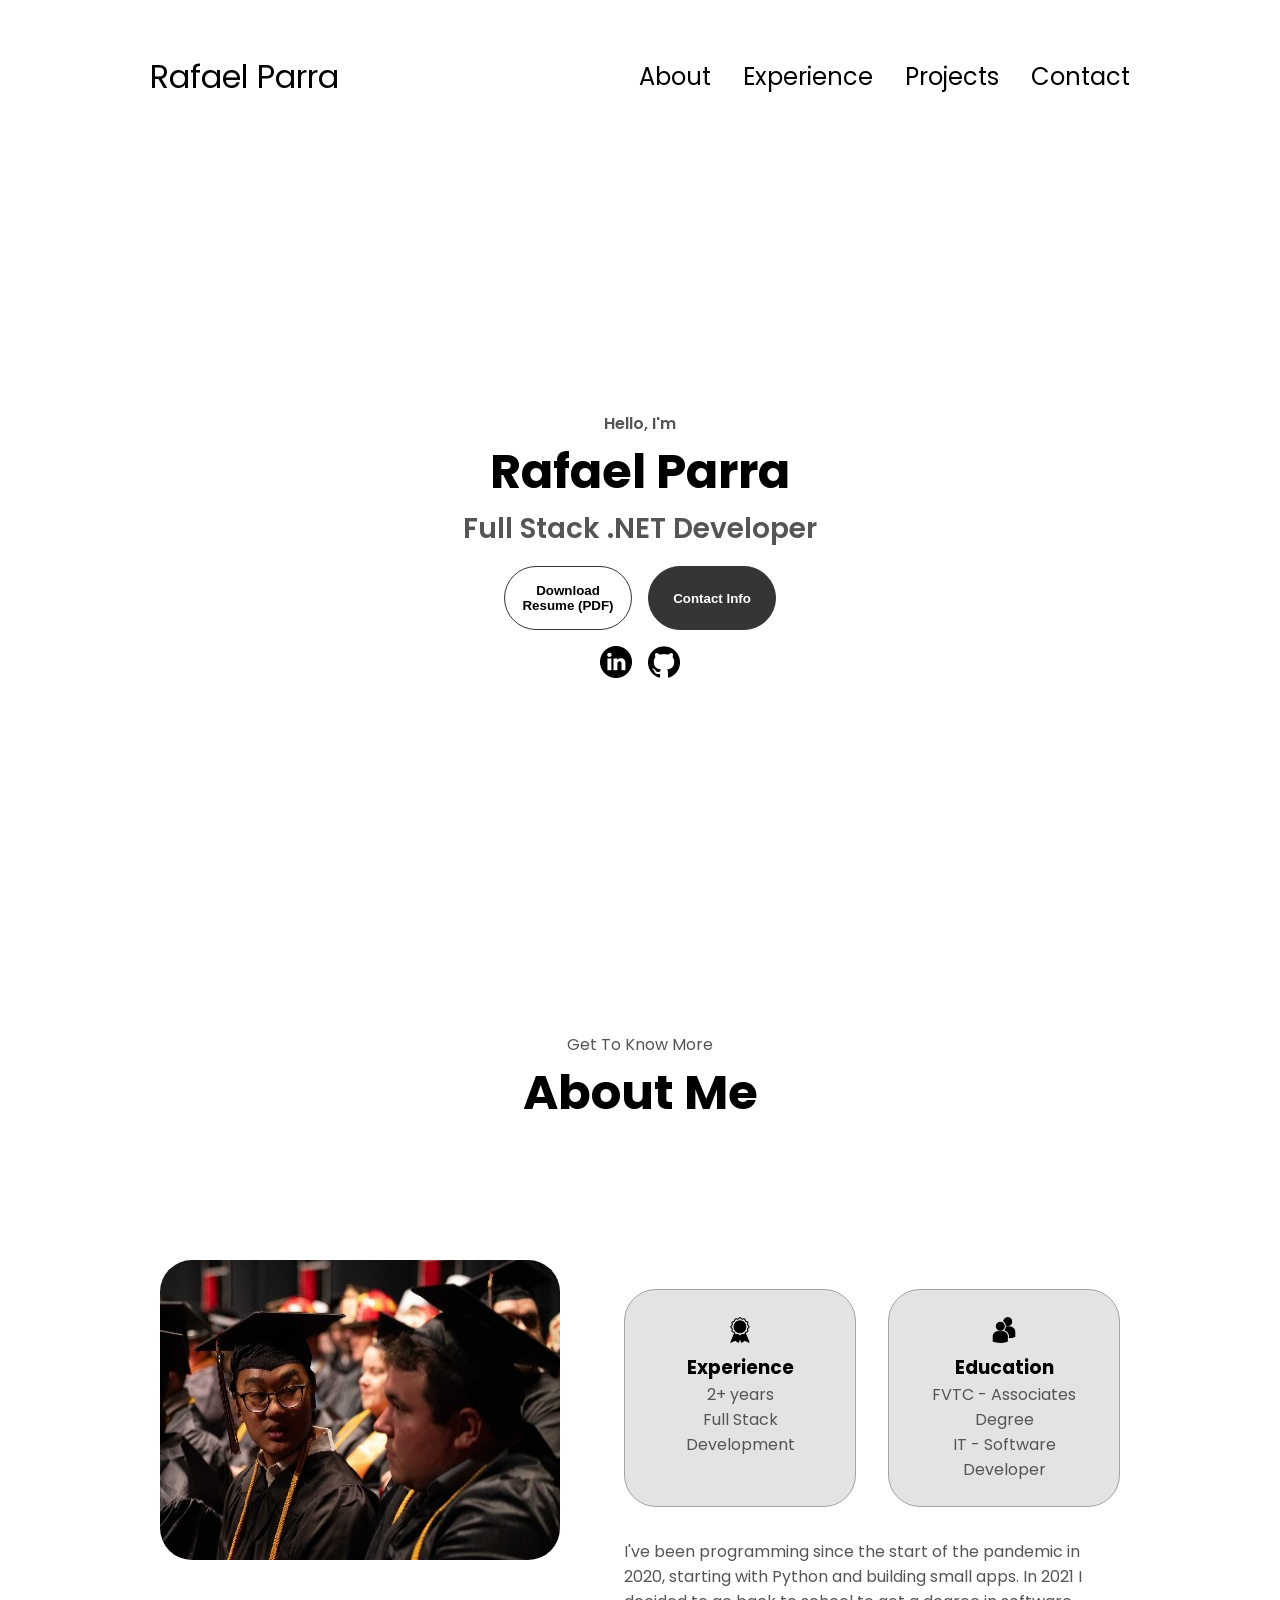
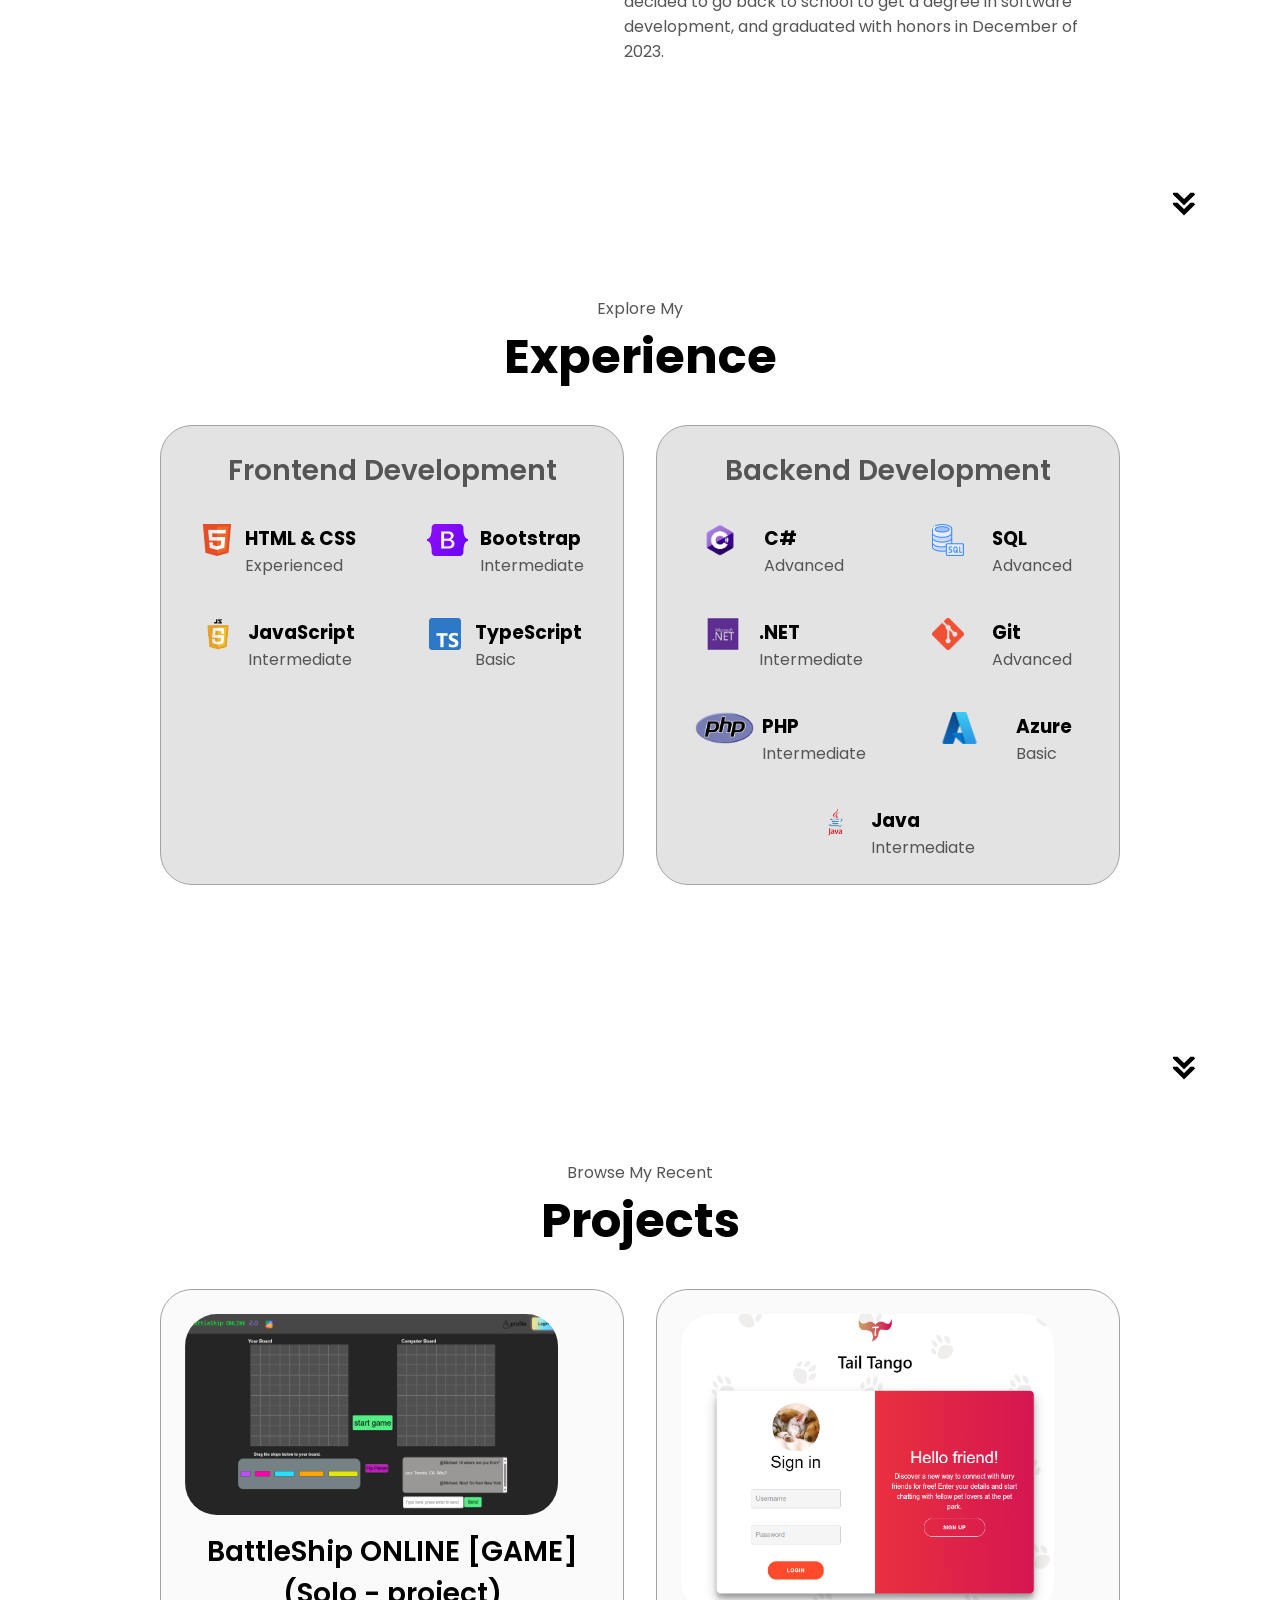
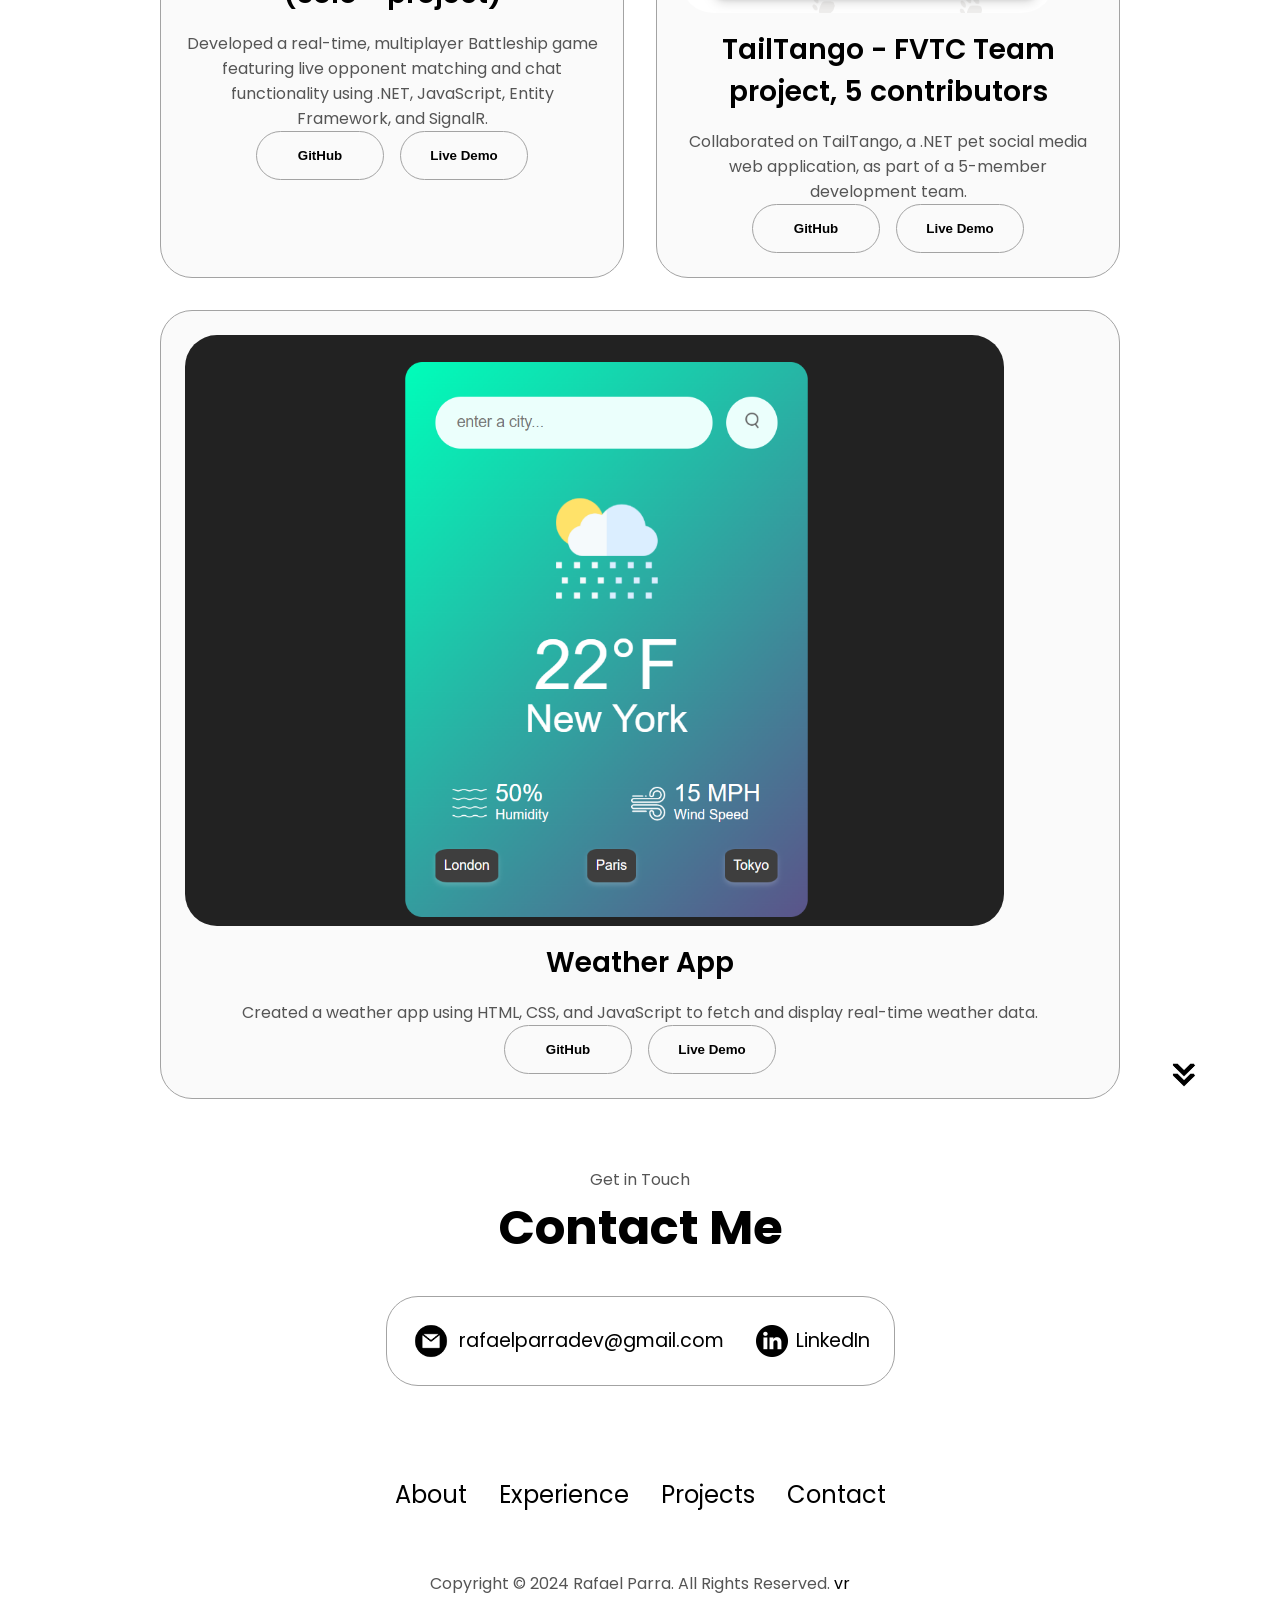
<file: index.html>
<!DOCTYPE html>
<html lang="en">
  <head>
    <meta charset="UTF-8" />
    <meta http-equiv="X-UA-Compatible" content="IE=edge" />
    <meta name="viewport" content="width=device-width, initial-scale=1.0" />
    <title>Rafael Parra</title>
    <link rel="stylesheet" href="style.css" />
    <link rel="stylesheet" href="mediaqueries.css" />
  </head>
  <body>
    <nav id="desktop-nav">
      <div class="logo">Rafael Parra</div>
      <div>
        <ul class="nav-links">
          <li><a href="#about">About</a></li>
          <li><a href="#experience">Experience</a></li>
          <li><a href="#projects">Projects</a></li>
          <li><a href="#contact">Contact</a></li>
        </ul>
      </div>
    </nav>
    <nav id="hamburger-nav">
      <div class="logo">Rafael Parra</div>
      <div class="hamburger-menu">
        <div class="hamburger-icon" onclick="toggleMenu()">
          <span></span>
          <span></span>
          <span></span>
        </div>
        <div class="menu-links">
          <li><a href="#about" onclick="toggleMenu()">About</a></li>
          <li><a href="#experience" onclick="toggleMenu()">Experience</a></li>
          <li><a href="#projects" onclick="toggleMenu()">Projects</a></li>
          <li><a href="#contact" onclick="toggleMenu()">Contact</a></li>
        </div>
      </div>
    </nav>
    <section id="profile">
      
      <div class="section__text">
        <p class="section__text__p1">Hello, I'm</p>
        <h1 class="title">Rafael Parra</h1>
        <p class="section__text__p2">Full Stack .NET Developer</p>
        <div class="btn-container">
          <button
            class="btn btn-color-2"
            onclick="window.open('./assets/RafaelResume-2025.pdf')"
          >
            Download Resume (PDF)
          </button>
          <button class="btn btn-color-1" onclick="location.href='./#contact'">
            Contact Info
          </button>
        </div>
        <div id="socials-container">
          <img
            src="./assets/linkedin.png"
            alt="My LinkedIns profile"
            class="icon"
            onclick="location.href='https://www.linkedin.com/in/rafaelparradev/'"
          />
          <img
            src="./assets/github.png"
            alt="My Github profile"
            class="icon"
            onclick="location.href='https://github.com/RafCodes18'"
          />
        </div>
      </div>
    </section>
    <section id="about">
      <p class="section__text__p1">Get To Know More</p>
      <h1 class="title">About Me</h1>
      <div class="section-container">
        <div class="section__pic-container">
          <img
            src="./assets/gradPhoto2.jpg"
            alt="Profile picture"
            class="about-pic"
          />
        </div>
        <div class="about-details-container">
          <div class="about-containers">
            <div class="details-container">
              <img
                src="./assets/experience.png"
                alt="Experience icon"
                class="icon"
              />
              <h3>Experience</h3>
              <p>2+ years <br />Full Stack Development</p>
            </div>
            <div class="details-container">
              <img
                src="./assets/education.png"
                alt="Education icon"
                class="icon"
              />
              <h3>Education</h3>
              <p>FVTC - Associates Degree<br />IT - Software Developer</p>
            </div>
          </div>
          <div class="text-container">
            <p>
              I've been programming since the start of the pandemic in 2020, starting with Python and building small apps. In 2021 I decided to go back to school to get a degree in software development, and graduated with honors in December of 2023. 
            </p>
          </div>
        </div>
      </div>
      <img
        src="./assets/arrow.png"
        alt="Arrow icon"
        class="icon arrow"
        onclick="location.href='./#experience'"
      />
    </section>
    <section id="experience">
      <p class="section__text__p1">Explore My</p>
      <h1 class="title">Experience</h1>
      <div class="experience-details-container">
        <div class="about-containers">
          <div class="details-container">
            <h2 class="experience-sub-title">Frontend Development</h2>
            <div class="article-container">
              <article>
                <img
                  src="./assets/html5-logo-31813.png"
                  alt="Experience icon"
                  class="icon"
                />
                <div>
                  <h3>HTML & CSS</h3>
                  <p>Experienced</p>
                </div>
              </article>              
              <article>
                <img
                  src="./assets/boot-logo.png"
                  alt="Experience icon"
                  class="icon"
                />
                <div>
                  <h3>Bootstrap</h3>
                  <p>Intermediate</p>
                </div>
              </article>
              <article>
                <img
                  src="./assets/javascript-39394.png"
                  alt="Experience icon"
                  class="icon"
                />
                <div>
                  <h3>JavaScript</h3>
                  <p>Intermediate</p>
                </div>
              </article>
              <article>
                <img
                  src="./assets/type-logo.png"
                  alt="Experience icon"
                  class="icon"
                />
                <div>
                  <h3>TypeScript</h3>
                  <p>Basic</p>
                </div>
              </article>
               
            </div>
          </div>
          <div class="details-container">
            <h2 class="experience-sub-title">Backend Development</h2>
            <div class="article-container">
              <article>
                <img
                  src="./assets/sharp-logo.png"
                  alt="Experience icon"
                  class="icon"
                />
                <div>
                  <h3>C#</h3>
                  <p>Advanced</p>
                </div>
              </article>
              <article>
                <img
                  src="./assets/sql-log.png"
                  alt="Experience icon"
                  class="icon"
                />
                <div>
                  <h3>SQL</h3>
                  <p>Advanced</p>
                </div>
              </article>
              <article>
                <img
                  src="./assets/dot-net-removebg-preview.png"
                  alt="Experience icon"
                  class="icon"
                />
                <div>
                  <h3>.NET</h3>
                  <p>Intermediate</p>
                </div>
              </article>
              <article>
                <img
                  src="./assets/Git-Icon-1788C.png"
                  alt="Experience icon"
                  class="icon"
                />
                <div>
                  <h3>Git</h3>
                  <p>Advanced</p>
                </div>
              </article>
              <article>
                <img
                  src="./assets/php.png"
                  alt="Experience icon"
                  class="icon"
                />
                <div>
                  <h3>PHP</h3>
                  <p>Intermediate</p>
                </div>
              </article>
              <article>
                <img
                  src="./assets/Microsoft-Azure-logo.png"
                  alt="Experience icon"
                  class="icon"
                />
                <div>
                  <h3>Azure</h3>
                  <p>Basic</p>
                </div>
              </article>
              <article>
                <img
                  src="./assets/java-log-removebg-preview.png"
                  alt="Experience icon"
                  class="icon"
                />
                <div>
                  <h3>Java</h3>
                  <p>Intermediate</p>
                </div>
              </article>
            </div>
          </div>
        </div>
      </div>
      <img
        src="./assets/arrow.png"
        alt="Arrow icon"
        class="icon arrow"
        onclick="location.href='./#projects'"
      />
    </section>
    <section id="projects">
      <p class="section__text__p1">Browse My Recent</p>
      <h1 class="title">Projects</h1>
      <div class="experience-details-container">
        <div class="about-containers">
          <div class="details-container color-container">
            <div class="article-container">
              <a href="https://hiddenbattleshipmvcui20240101113926.azurewebsites.net"><img
                src="./assets/battleshipNew.png"
                alt="Project 1"
                class="project-img"
              /></a>
            </div>
            <h2 class="experience-sub-title project-title">BattleShip ONLINE [GAME] (Solo - project)</h2>
            <p>Developed a real-time, multiplayer Battleship game featuring live opponent matching and chat functionality using .NET, JavaScript, Entity Framework, and SignalR.</p>
            <div class="btn-container">
              <button
                class="btn btn-color-2 project-btn"
                onclick="location.href='https://github.com/RafCodes18/Battleship'"
              >
                GitHub
              </button>
              <button
                class="btn btn-color-2 project-btn"
                onclick="location.href='https://hiddenbattleshipmvcui20240101113926.azurewebsites.net'"
              >
                Live Demo
              </button>
            </div>
          </div>
          <div class="details-container color-container">
            <div class="article-container">
              <a href="https://github.com/RafCodes18/TailTango"><img
                src="./assets/TailTango.png"
                alt="Project 2"
                class="project-img"
              /></a>
            </div>
            <h2 class="experience-sub-title project-title">TailTango - FVTC Team project, 5 contributors</h2>
            <p>Collaborated on TailTango, a .NET pet social media web application, as part of a 5-member development team.</p>
            <div class="btn-container">
              <button
                class="btn btn-color-2 project-btn"
                onclick="location.href='https://github.com/RafCodes18/TailTango'"
              >
                GitHub
              </button>
              <button
                class="btn btn-color-2 project-btn"
                onclick="location.href='https://hiddenbattleshipmvcui20240101113926.azurewebsites.net/Game/Computer'"
              >
                Live Demo
              </button>
            </div>
          </div>
          <div class="details-container color-container">
            <div class="article-container">
              <a href="/WeatherApp/index.html"><img
                src="/WeatherApp/images/weatherAppPic.png"
                alt="Project 3"
                class="project-img"
              /></a>
            </div>
            <h2 class="experience-sub-title project-title">Weather App</h2>
            <p>Created a weather app using HTML, CSS, and JavaScript to fetch and display real-time weather data.</p>
            <div class="btn-container">
              <button
                class="btn btn-color-2 project-btn"
                onclick="location.href='https://github.com/RafCodes18/WeatherApp/tree/master/WeatherApp'"
              >
                GitHub
              </button>
              <button
                class="btn btn-color-2 project-btn"
                onclick="location.href='/WeatherApp/index.html'"
              >
                Live Demo
              </button>
            </div>
          </div>
        </div>
      </div>
      <img
        src="./assets/arrow.png"
        alt="Arrow icon"
        class="icon arrow"
        onclick="location.href='./#contact'"
      />
    </section>
    <section id="contact">
      <p class="section__text__p1">Get in Touch</p>
      <h1 class="title">Contact Me</h1>
      <div class="contact-info-upper-container">
        <div class="contact-info-container">
          <img
            src="./assets/email.png"
            alt="Email icon"
            class="icon contact-icon email-icon"
          />
          <p><a href="mailto:rafaelparradev@gmail.com">rafaelparradev@gmail.com</a></p>
        </div>
        <div class="contact-info-container">
          <img
            src="./assets/linkedin.png"
            alt="LinkedIn icon"
            class="icon contact-icon"
          />
          <p><a href="https://www.linkedin.com/in/rafaelparradev/">LinkedIn</a></p>
        </div>
      </div>
    </section>
    <footer>
      <nav>
        <div class="nav-links-container">
          <ul class="nav-links">
            <li><a href="#about">About</a></li>
            <li><a href="#experience">Experience</a></li>
            <li><a href="#projects">Projects</a></li>
            <li><a href="#contact">Contact</a></li>
          </ul>
        </div>
      </nav>
      <p>Copyright &#169; 2024 Rafael Parra. All Rights Reserved. <a href="#">vr</a></p>
    </footer>
    <script src="script.js"></script>
  </body>
</html>
</file>
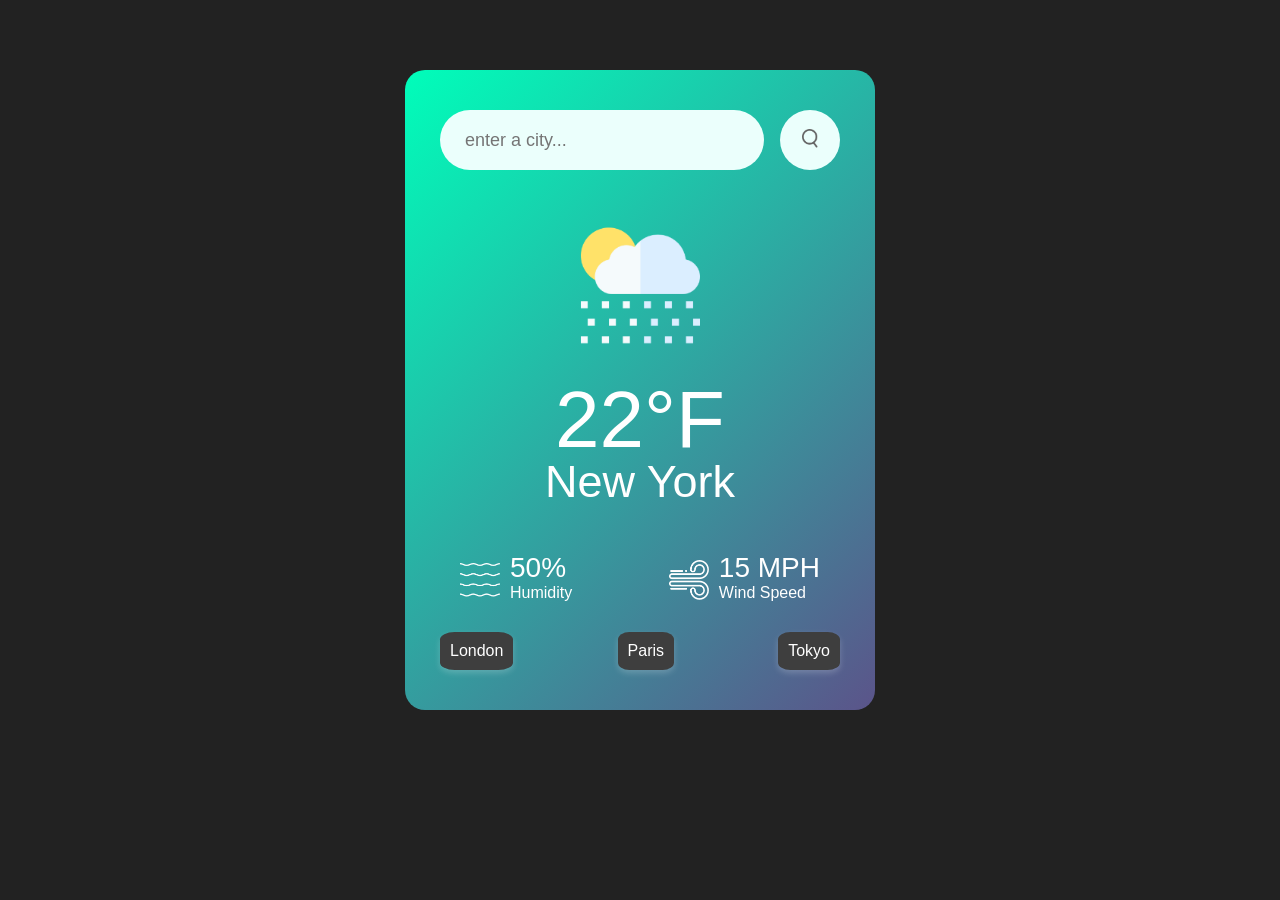
<file: WeatherApp/index.html>
<!DOCTYPE html>
<html lang="en">

<head>
 <meta charset="UTF-8">
 <meta http-equiv="X-UA-Compatible" content="IE=edge">
 <meta name="viewport" content="width=device-width, initial-scale=1.0">
 <link rel="stylesheet" href="style.css">
 <link href="index.js" defer>
 <title>Weather App</title>
</head>

<body>
 <div class="card">
  <div class="search">
   <input type="text" placeholder="enter a city..." spellcheck="false">
   <button id="btn"><img src="images/search.png"></button>
  </div>

  <div class="weather">
   <img src="images/rain.png" class="weather-icon">
   <h1 class="temp">22°F</h1>
   <h2 class="city">New York</h2>
   <div class="details">
    <div class="col">
     <img src="images/humidity.png">
     <div>
      <p class="humidity">50%</p>
      <p>Humidity</p>
     </div>
    </div>
    <div class="col">
     <img src="images/wind.png">
     <div>
      <p class="wind">15 MPH</p>
      <p>Wind Speed</p>
     </div>
    </div>
   </div>
  </div>
  
  <div class="default-cities">
    <div class="city-box" onclick="checkWeather('London')">London</div>
    <div class="city-box" onclick="checkWeather('Paris')">Paris</div>
    <div class="city-box" onclick="checkWeather('Tokyo')">Tokyo</div>
  </div>
  
<script>

const apiKEY = "eb5ffb1b54bc26f7055e2f4a9d32e586";
const apiURL = "https://api.openweathermap.org/data/2.5/weather?units=imperial&q=";

const searchBox = document.querySelector(".search input");
const searchBtn = document.querySelector(".search button");

const weatherIcon = document.querySelector(".weather-icon");

async function checkWeather(city){
 const response = await fetch(apiURL + city + `&appid=${apiKEY}`);
 var data = await response.json();

 console.log(data);

 document.querySelector(".city").innerHTML = data.name;
 document.querySelector(".temp").innerHTML = Math.round(data.main.temp) + "°F" ;
 document.querySelector(".humidity").innerHTML = data.main.humidity + "%";
 document.querySelector(".wind").innerHTML = data.wind.speed + "mph";

 if(data.weather[0].main == "Clouds"){
  weatherIcon.src = "images/clouds.png";
 } else if (data.weather[0].main == "Clear"){
  weatherIcon.src = "images/clear.png";
 }else if (data.weather[0].main == "Rain"){
  weatherIcon.src = "images/rain.png";
 }else if (data.weather[0].main == "Drizzle"){
  weatherIcon.src = "images/drizzle.png";
 }else if (data.weather[0].main == "Mist"){
  weatherIcon.src = "images/mist.png";
 }

}
searchBtn.addEventListener("click", ()=>{
  checkWeather(searchBox.value);
})

</script>
</body>

</html>
</file>
<file: style.css>
/* GENERAL */

@import url("https://fonts.googleapis.com/css2?family=Poppins:wght@300;400;500;600&display=swap");

* {
  margin: 0;
  padding: 0;
}

body {
  font-family: "Poppins", sans-serif;
}

html {
  scroll-behavior: smooth;
}

p {
  color: rgb(85, 85, 85);
}

/* TRANSITION */


.profilePic{
 border-radius: 15px;
}
a,
.btn {
  transition: all 300ms ease;
}

/* DESKTOP NAV */

nav,
.nav-links {
  display: flex;
}

nav {
  justify-content: space-around;
  align-items: center;
  height: 17vh;
}

.nav-links {
  gap: 2rem;
  list-style: none;
  font-size: 1.5rem;
}

a {
  color: black;
  text-decoration: none;
  text-decoration-color: white;
}

a:hover {
  color: grey;
  text-decoration: underline;
  text-underline-offset: 1rem;
  text-decoration-color: rgb(181, 181, 181);
}

.logo {
  font-size: 2rem;
}

.logo:hover {
  cursor: default;
}

/* HAMBURGER MENU */

#hamburger-nav {
  display: none;
}

.hamburger-menu {
  position: relative;
  display: inline-block;
}

.hamburger-icon {
  display: flex;
  flex-direction: column;
  justify-content: space-between;
  height: 24px;
  width: 30px;
  cursor: pointer;
}

.hamburger-icon span {
  width: 100%;
  height: 2px;
  background-color: black;
  transition: all 0.3 ease-in-out;
}

.menu-links {
  position: absolute;
  top: 100%;
  right: 0;
  background-color: white;
  width: fit-content;
  max-height: 0;
  overflow: hidden;
  transition: all 0.3 ease-in-out;
}

.menu-links a {
  display: block;
  padding: 10px;
  text-align: center;
  font-size: 1.5rem;
  color: black;
  text-decoration: none;
  transition: all 0.3 ease-in-out;
}

.menu-links li {
  list-style: none;
}

.menu-links.open {
  max-height: 300px;
}

.hamburger-icon.open span:first-child {
  transform: rotate(45deg) translate(10px, 5px);
}

.hamburger-icon.open span:nth-child(2) {
  opacity: 0;
}

.hamburger-icon.open span:last-child {
  transform: rotate(-45deg) translate(10px, -5px);
}

.hamburger-icon span:first-child {
  transform: none;
}

.hamburger-icon span:first-child {
  opacity: 1;
}

.hamburger-icon span:first-child {
  transform: none;
}

/* SECTIONS */

section {
  padding-top: 4vh;
  height: 96vh;
  margin: 0 10rem;
  box-sizing: border-box;
  min-height: fit-content;
}

.section-container {
  display: flex;
}

/* PROFILE SECTION */

#profile {
  display: flex;
  justify-content: center;
  gap: 5rem;
  height: 80vh;
}

.section__pic-container {
  display: flex;
  height: 400px;
  width: 400px;
  margin: auto 0;
}

.section__text {
  align-self: center;
  text-align: center;
}

.section__text p {
  font-weight: 600;
}

.section__text__p1 {
  text-align: center;
}

.section__text__p2 {
  font-size: 1.75rem;
  margin-bottom: 1rem;
}

.title {
  font-size: 3rem;
  text-align: center;
}

#socials-container {
  display: flex;
  justify-content: center;
  margin-top: 1rem;
  gap: 1rem;
}

/* ICONS */

.icon {
  cursor: pointer;
  height: 2rem;
}

/* BUTTONS */

.btn-container {
  display: flex;
  justify-content: center;
  gap: 1rem;
}

.btn {
  font-weight: 600;
  transition: all 300ms ease;
  padding: 1rem;
  width: 8rem;
  border-radius: 2rem;
}

.btn-color-1,
.btn-color-2 {
  border: rgb(53, 53, 53) 0.1rem solid;
}

.btn-color-1:hover,
.btn-color-2:hover {
  cursor: pointer;
}

.btn-color-1,
.btn-color-2:hover {
  background: rgb(53, 53, 53);
  color: white;
}

.btn-color-1:hover {
  background: rgb(0, 0, 0);
}

.btn-color-2 {
  background: none;
}

.btn-color-2:hover {
  border: rgb(255, 255, 255) 0.1rem solid;
}

.btn-container {
  gap: 1rem;
}

/* ABOUT SECTION */

#about {
  position: relative;
}

.about-containers {
  gap: 2rem;
  margin-bottom: 2rem;
  margin-top: 2rem;
}

.about-details-container {
  justify-content: center;
  flex-direction: column;
}

.about-containers,
.about-details-container {
  display: flex;
}

.about-pic {
  border-radius: 2rem;
  height: 300px;
  width: 400px;
}

.arrow {
  position: absolute;
  right: -5rem;
  bottom: 2.5rem;
}

.details-container {
  padding: 1.5rem;
  flex: 1;
  background: rgb(227, 227, 227);
  border-radius: 2rem;
  border: rgb(53, 53, 53) 0.1rem solid;
  border-color: rgb(163, 163, 163);
  text-align: center;

}

.section-container {
  gap: 4rem;
  height: 80%;
}

.section__pic-container {
  height: 400px;
  width: 400px;
  margin: auto 0;
}

/* EXPERIENCE SECTION */

#experience {
  position: relative;
}

.experience-sub-title {
  color: rgb(85, 85, 85);
  font-weight: 600;
  font-size: 1.75rem;
  margin-bottom: 2rem;
}

.experience-details-container {
  display: flex;
  justify-content: center;
  flex-direction: column;
}

.article-container {
  display: flex;
  text-align: initial;
  flex-wrap: wrap;
  flex-direction: row;
  gap: 2.5rem;
  justify-content: space-around;
}

article {
  display: flex;
  width: 10rem;
  justify-content: space-around;
  gap: 0.5rem;
}

article .icon {
  cursor: default;
}

/* PROJECTS SECTION */

#projects {
  position: relative;
}

.color-container {
  border-color: rgb(163, 163, 163);
  background: rgb(250, 250, 250);
}

.project-img {
  border-radius: 2rem;
  width: 90%;
  height: 100%;
  min-height: 170px;
}

.project-title {
  margin: 1rem;
  color: black;
}

.project-btn {
  color: black;
  border-color: rgb(163, 163, 163);
}

/* CONTACT */

#contact {
  display: flex;
  justify-content: center;
  flex-direction: column;
  height: 70vh;
}

.contact-info-upper-container {
  display: flex;
  justify-content: center;
  border-radius: 2rem;
  border: rgb(53, 53, 53) 0.1rem solid;
  border-color: rgb(163, 163, 163);
  background: (250, 250, 250);
  margin: 2rem auto;
  padding: 0.5rem;
}

.contact-info-container {
  display: flex;
  align-items: center;
  justify-content: center;
  gap: 0.5rem;
  margin: 1rem;
}

.contact-info-container p {
  font-size: larger;
}

.contact-icon {
  cursor: default;
}

.email-icon {
  height: 2.5rem;
}

/* FOOTER SECTION */

footer {
  height: 26vh;
  margin: 0 1rem;
}

footer p {
  text-align: center;
}

.profilePic{
  filter: none !important; /* Important to override other styles */
  -webkit-filter: none !important;
}

.body-blur{
  filter: blur(8px);
  -webkit-filter: blur(8px);
}

.exclude-blur{
  filter: none !important; /* Important to override other styles */
  -webkit-filter: none !important;
}
</file>
<file: mediaqueries.css>
@media screen and (max-width: 1400px) {
  #profile {
    height: 83vh;
    margin-bottom: 6rem;
  }
  .about-containers {
    flex-wrap: wrap;
  }
  #contact,
  #projects {
    height: fit-content;
  }
}

@media screen and (max-width: 1200px) {
  #desktop-nav {
    display: none;
  }
  #hamburger-nav {
    display: flex;
  }
  #experience,
  .experience-details-container {
    margin-top: 2rem;
  }
  #profile,
  .section-container {
    display: block;
  }
  .arrow {
    display: none;
  }
  section,
  .section-container {
    height: fit-content;
  }
  section {
    margin: 0 5%;
  }
  .section__pic-container {
    width: 275px;
    height: 275px;
    margin: 0 auto 2rem;
  }
  .about-containers {
    margin-top: 0;
  }
}

@media screen and (max-width: 600px) {
  #contact,
  footer {
    height: 40vh;
  }
  #profile {
    height: 83vh;
    margin-bottom: 0;
  }
  article {
    font-size: 1rem;
  }
  footer nav {
    height: fit-content;
    margin-bottom: 2rem;
  }
  .about-containers,
  .contact-info-upper-container,
  .btn-container {
    flex-wrap: wrap;
  }
  .contact-info-container {
    margin: 0;
  }
  .contact-info-container p,
  .nav-links li a {
    font-size: 1rem;
  }
  .experience-sub-title {
    font-size: 1.25rem;
  }
  .logo {
    font-size: 1.5rem;
  }
  .nav-links {
    flex-direction: column;
    gap: 0.5rem;
    text-align: center;
  }
  .section__pic-container {
    width: auto;
    height: 40vw;
    justify-content: center;
  }
  .section__text__p2 {
    font-size: 1.25rem;
  }
  .title {
    font-size: 2rem;
  }
  .text-container {
    text-align: justify;
  }

  .profPic{
    width: 180px;
    height: 180px;
   }
}
</file>
<file: WeatherApp/style.css>
*{
 margin: 0;
 padding: 0;
 font-family:'Poppins', sans-serif ;
 box-sizing: border-box;
}
body{
 background-color: #222;
}

.card{
 width: 90%;
 max-width: 470px;
 background: linear-gradient(135deg, #00feba, #5b548a);
 color: #fff;
 margin: 70px auto 0;
 border-radius: 20px;
 padding: 40px 35px;
 text-align: center;
}

.search{
 width: 100%;
 display: flex;
 align-items: center;
 justify-content: space-between;
}

.search input{
 border: 0;
 outline: 0; 
 background: #ebfffc;
 color: #555;
 padding: 10px 25px;
 height: 60px;
 border-radius: 30px;
 flex: 1;
 margin-right: 16px;
 font-size: 18px;
}

.search button{
 border: 0;
 outline: 0; 
 background: #ebfffc;
 border-radius: 50%;
 width: 60px;
 height: 60px;
 cursor: pointer;
}

.search button img{
 width: 16px;
}

.weather-icon{
 width: 170px;
 margin-top: 30px
}

.weather h1{
 font-size: 80px;
 font-weight: 500;
}

.weather h2{
 font-size: 45px;
 font-weight: 400;
 margin-top: -10px;
}

.details{
 display: flex; 
 align-items: center;
 justify-content: space-between;
 padding: 0 20px;
 margin-top: 50px;
}

.col{
 display: flex;
 align-items: center;
 text-align: left;
}

.col img{
 width: 40px;
 margin-right: 10px;
}

.humidity, .wind{
 font-size: 28px;
 margin-top: -6px;
}

.default-cities {
 display: flex;
 justify-content: space-between;
 margin-top: 30px;
 margin-bottom: 0;
}

.city-box {
 padding: 10px;
 background-color: rgb(62, 62, 62);
 cursor: pointer;
 border-radius: 20%;
 box-shadow: 0 3px 6px rgba(255, 255, 255, 0.2);
}
</file>
